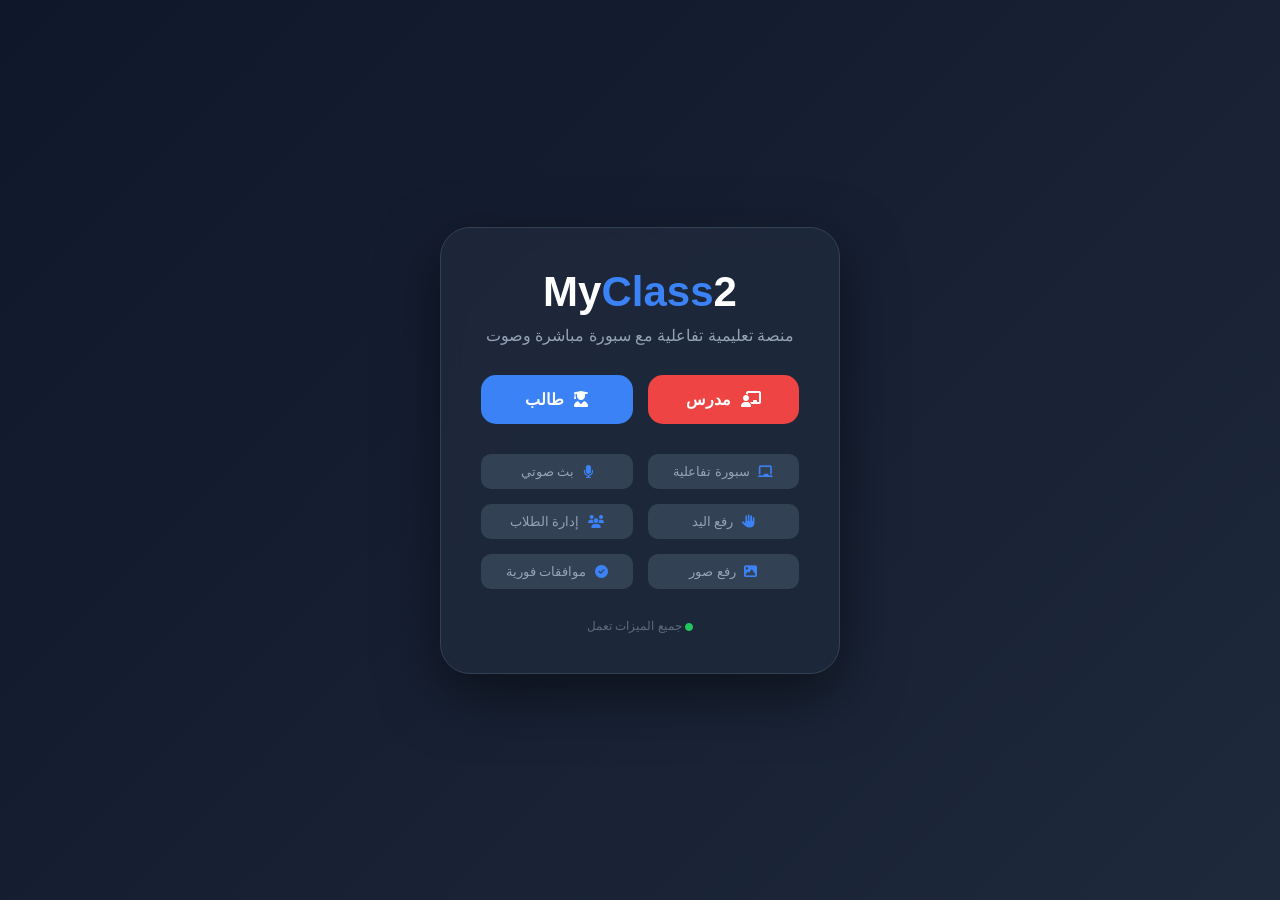
<file: index.html>
<!DOCTYPE html>
<html lang="ar" dir="rtl">
<head>
    <meta charset="UTF-8">
    <meta name="viewport" content="width=device-width, initial-scale=1.0">
    <title>MyClass2 - بوابة الدخول</title>
    <link rel="stylesheet" href="https://cdnjs.cloudflare.com/ajax/libs/font-awesome/6.4.0/css/all.min.css">
    <style>
        * {
            margin: 0;
            padding: 0;
            box-sizing: border-box;
            font-family: 'Cairo', sans-serif;
        }
        body {
            background: linear-gradient(135deg, #0f172a 0%, #1e293b 100%);
            height: 100vh;
            display: flex;
            align-items: center;
            justify-content: center;
        }
        .container {
            background: rgba(30, 41, 59, 0.9);
            backdrop-filter: blur(10px);
            padding: 40px;
            border-radius: 30px;
            box-shadow: 0 20px 60px rgba(0,0,0,0.5);
            text-align: center;
            max-width: 400px;
            width: 90%;
            border: 1px solid #334155;
        }
        h1 {
            font-size: 42px;
            margin-bottom: 10px;
            color: #fff;
        }
        h1 span { color: #3b82f6; }
        .subtitle {
            color: #94a3b8;
            margin-bottom: 30px;
            font-size: 16px;
        }
        .buttons {
            display: flex;
            gap: 15px;
            justify-content: center;
            margin-bottom: 30px;
        }
        .btn {
            flex: 1;
            padding: 15px;
            border: none;
            border-radius: 15px;
            font-size: 16px;
            font-weight: bold;
            cursor: pointer;
            text-decoration: none;
            color: white;
            transition: 0.3s;
            display: flex;
            align-items: center;
            justify-content: center;
            gap: 10px;
        }
        .btn-teacher { background: #ef4444; }
        .btn-teacher:hover { background: #dc2626; transform: translateY(-3px); }
        .btn-student { background: #3b82f6; }
        .btn-student:hover { background: #2563eb; transform: translateY(-3px); }
        .features {
            display: grid;
            grid-template-columns: repeat(2, 1fr);
            gap: 15px;
            margin-top: 30px;
        }
        .feature {
            background: #334155;
            padding: 10px;
            border-radius: 10px;
            font-size: 13px;
            color: #94a3b8;
        }
        .feature i { color: #3b82f6; margin-left: 5px; }
        .footer {
            margin-top: 30px;
            color: #5f6b7a;
            font-size: 12px;
        }
    </style>
</head>
<body>
    <div class="container">
        <h1>My<span>Class</span>2</h1>
        <p class="subtitle">منصة تعليمية تفاعلية مع سبورة مباشرة وصوت</p>
        <div class="buttons">
            <a href="teacher.html" class="btn btn-teacher"><i class="fas fa-chalkboard-teacher"></i> مدرس</a>
            <a href="student.html" class="btn btn-student"><i class="fas fa-user-graduate"></i> طالب</a>
        </div>
        <div class="features">
            <div class="feature"><i class="fas fa-chalkboard"></i> سبورة تفاعلية</div>
            <div class="feature"><i class="fas fa-microphone"></i> بث صوتي</div>
            <div class="feature"><i class="fas fa-hand-paper"></i> رفع اليد</div>
            <div class="feature"><i class="fas fa-users"></i> إدارة الطلاب</div>
            <div class="feature"><i class="fas fa-image"></i> رفع صور</div>
            <div class="feature"><i class="fas fa-check-circle"></i> موافقات فورية</div>
        </div>
        <div class="footer"><i class="fas fa-circle" style="color:#22c55e; font-size:8px"></i> جميع الميزات تعمل</div>
    </div>
</body>
</html>
<!-- انتهى كود بوابة الدخول -->
</file>
